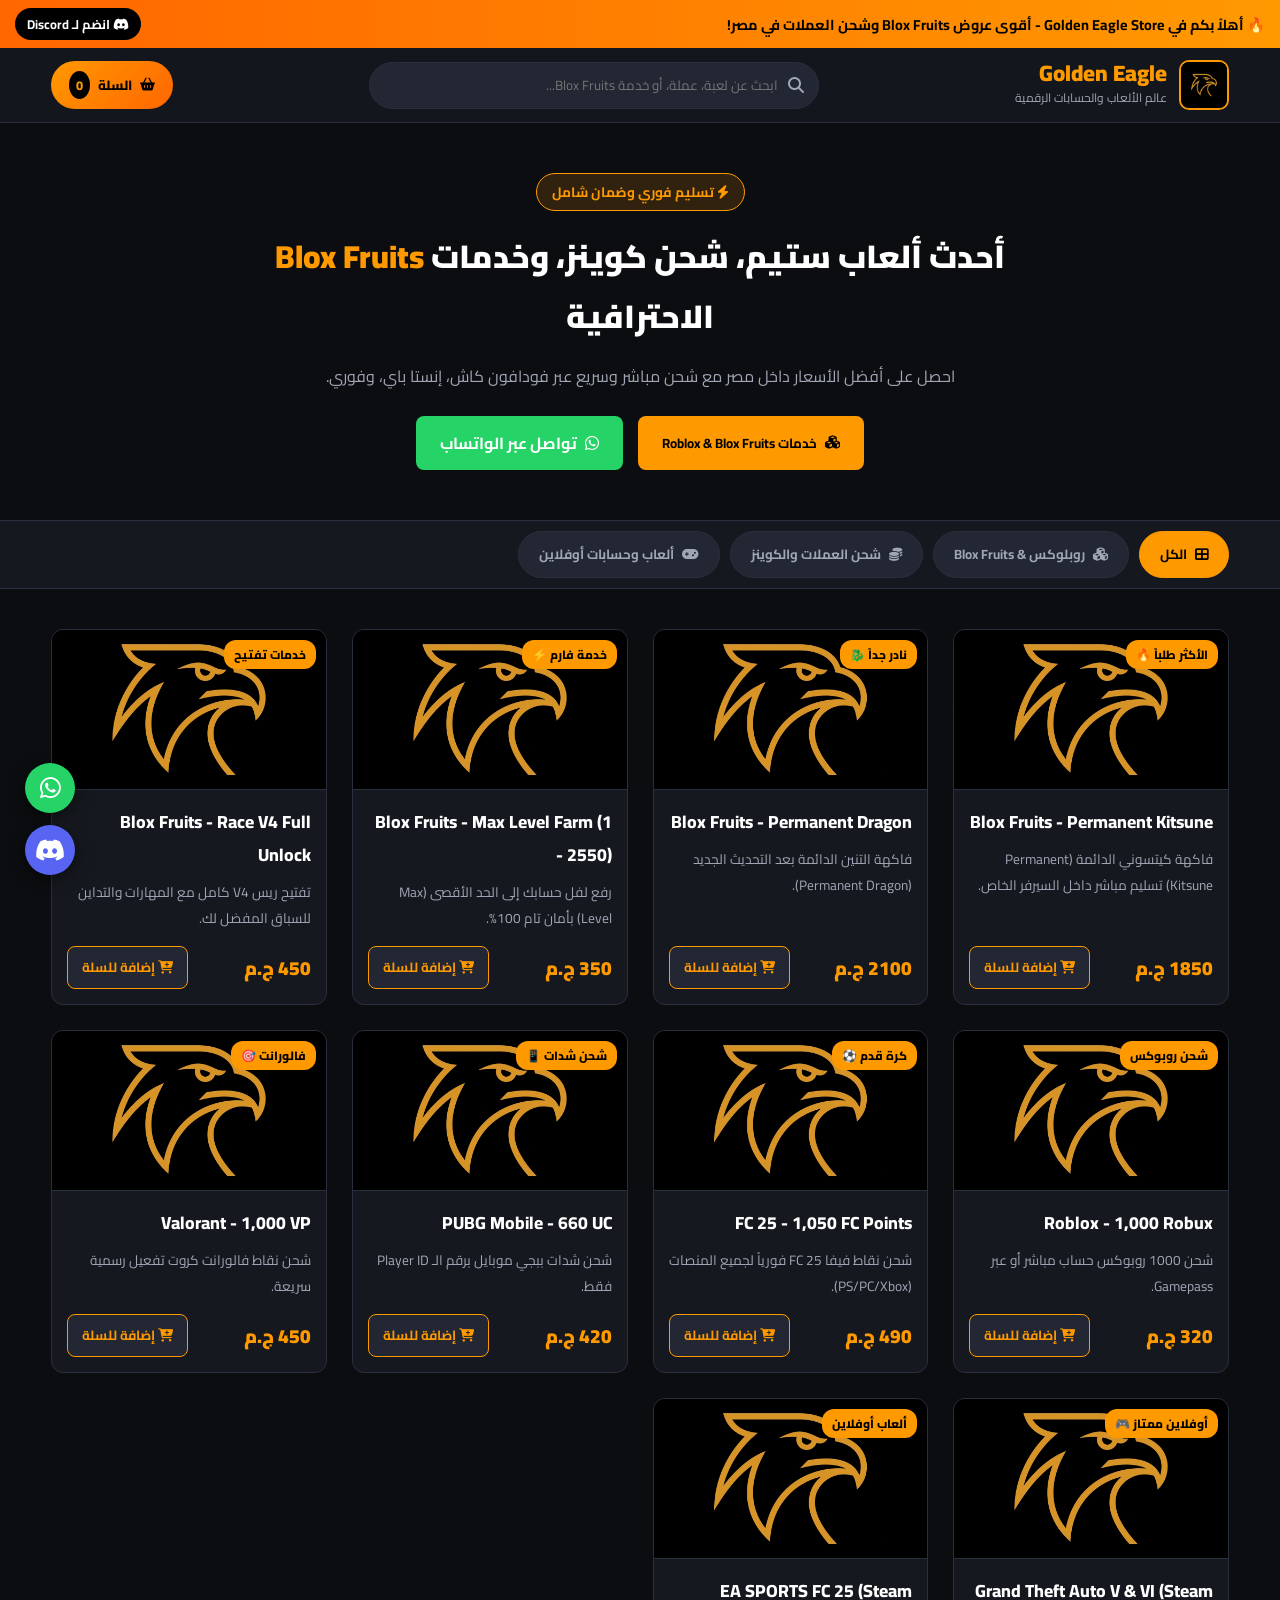
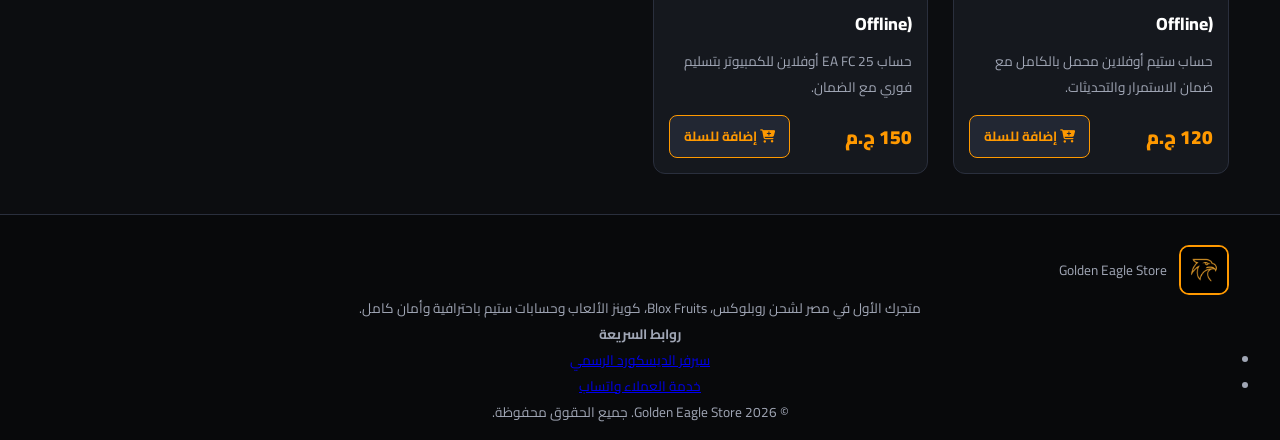
<file: index.html>
<!DOCTYPE html>
<html lang="ar" dir="rtl">
<head>
  <meta charset="UTF-8">
  <meta name="viewport" content="width=device-width, initial-scale=1.0">
  <title>Golden Eagle Store | عالم الألعاب والحسابات الرقمية</title>
  
  <!-- PWA Manifest & Icons -->
  <link rel="manifest" href="manifest.json">
  <link rel="icon" type="image/jpeg" href="image/logo.jpg">
  <link rel="apple-touch-icon" href="image/app-icon-180.jpg">
  <meta name="theme-color" content="#ff9900">

  <!-- Google Fonts & FontAwesome -->
  <link rel="preconnect" href="https://fonts.googleapis.com">
  <link rel="preconnect" href="https://fonts.gstatic.com" crossorigin>
  <link href="https://fonts.googleapis.com/css2?family=Cairo:wght@400;600;700;900&display=swap" rel="stylesheet">
  <link rel="stylesheet" href="https://cdnjs.cloudflare.com/ajax/libs/font-awesome/6.4.0/css/all.min.css">
  <link rel="stylesheet" href="style.css">
</head>
<body>

  <!-- Top Announcement Bar -->
  <div class="announcement-bar">
    <span>🔥 أهلاً بكم في Golden Eagle Store - أقوى عروض Blox Fruits وشحن العملات في مصر!</span>
    <a href="https://discord.gg/eV38XtmmJc" target="_blank" class="discord-top-btn">
      <i class="fab fa-discord"></i> انضم لـ Discord
    </a>
  </div>

  <!-- Navbar Header -->
  <header class="main-header">
    <div class="container header-container">
      <div class="brand">
        <img src="image/logo.jpg" alt="Golden Eagle Logo" class="brand-logo">
        <div class="brand-text">
          <h1>Golden Eagle</h1>
          <p>عالم الألعاب والحسابات الرقمية</p>
        </div>
      </div>

      <div class="search-box">
        <i class="fas fa-search search-icon"></i>
        <input type="text" id="searchInput" placeholder="ابحث عن لعبة، عملة، أو خدمة Blox Fruits...">
      </div>

      <div class="header-actions">
        <button class="cart-trigger-btn" onclick="toggleCartModal()">
          <i class="fas fa-shopping-basket"></i>
          <span class="cart-title">السلة</span>
          <span class="cart-badge" id="cartBadge">0</span>
        </button>
      </div>
    </div>
  </header>

  <!-- Hero Section Banner -->
  <section class="hero-banner">
    <div class="container hero-content">
      <div class="hero-text">
        <span class="hero-badge"><i class="fas fa-bolt"></i> تسليم فوري وضمان شامل</span>
        <h2>أحدث ألعاب ستيم، شحن كوينز، وخدمات <span>Blox Fruits</span> الاحترافية</h2>
        <p>احصل على أفضل الأسعار داخل مصر مع شحن مباشر وسريع عبر فودافون كاش، إنستا باي، وفوري.</p>
        <div class="hero-btns">
          <button class="btn btn-primary" onclick="switchTab('roblox')">
            <i class="fas fa-cubes"></i> خدمات Roblox & Blox Fruits
          </button>
          <a href="https://wa.me/201033139050" target="_blank" class="btn btn-whatsapp">
            <i class="fab fa-whatsapp"></i> تواصل عبر الواتساب
          </a>
        </div>
      </div>
    </div>
  </section>

  <!-- Navigation Tabs -->
  <nav class="tabs-nav">
    <div class="container tabs-container">
      <button class="tab-btn active" onclick="switchTab('all')">
        <i class="fas fa-th-large"></i> الكل
      </button>
      <button class="tab-btn" onclick="switchTab('roblox')">
        <i class="fas fa-cubes"></i> روبلوكس & Blox Fruits
      </button>
      <button class="tab-btn" onclick="switchTab('coins')">
        <i class="fas fa-coins"></i> شحن العملات والكوينز
      </button>
      <button class="tab-btn" onclick="switchTab('games')">
        <i class="fas fa-gamepad"></i> ألعاب وحسابات أوفلاين
      </button>
    </div>
  </nav>

  <!-- Main Store Content -->
  <main class="container main-content">
    <div class="products-grid" id="productsContainer">
      <!-- Products generated dynamically via script.js -->
    </div>
  </main>

  <!-- Floating Buttons -->
  <div class="floating-actions">
    <a href="https://wa.me/201033139050" target="_blank" class="float-btn float-wa" title="تواصل واتساب">
      <i class="fab fa-whatsapp"></i>
    </a>
    <a href="https://discord.gg/eV38XtmmJc" target="_blank" class="float-btn float-discord" title="سيرفر الديسكورد">
      <i class="fab fa-discord"></i>
    </a>
  </div>

  <!-- Cart Modal Drawer -->
  <div class="cart-modal-overlay" id="cartModal">
    <div class="cart-modal">
      <div class="cart-modal-header">
        <h3><i class="fas fa-shopping-cart"></i> سلة الشراء - Golden Eagle Store</h3>
        <button class="close-modal-btn" onclick="toggleCartModal()">&times;</button>
      </div>
      <div class="cart-modal-body">
        <div class="cart-items-list" id="cartItemsList">
          <!-- Cart items go here -->
        </div>

        <div class="cart-checkout-form">
          <h4><i class="fas fa-user-edit"></i> بيانات إتمام الطلب</h4>
          <div class="form-group">
            <label>اسم العميل:</label>
            <input type="text" id="custName" placeholder="أدخل اسمك بالكامل">
          </div>
          <div class="form-group">
            <label>رقم الهاتف:</label>
            <input type="tel" id="custPhone" placeholder="أدخل رقم هاتفك">
          </div>
          <div class="form-group">
            <label>طريقة الدفع:</label>
            <select id="custPayment">
              <option value="Vodafone Cash">فودافون كاش (Vodafone Cash)</option>
              <option value="InstaPay">إنستا باي (InstaPay)</option>
              <option value="Fawry">فوري (Fawry)</option>
              <option value="Other Wallet">محفظة إلكترونية أخرى</option>
            </select>
          </div>
        </div>

        <div class="cart-total-summary">
          <span>الإجمالي الكلي:</span>
          <span class="total-price-val" id="cartTotalVal">0 ج.م</span>
        </div>
      </div>
      <div class="cart-modal-footer">
        <button class="btn btn-whatsapp-submit" onclick="sendOrderWhatsApp()">
          <i class="fab fa-whatsapp"></i> إرسال الطلب فوراً عبر الواتساب
        </button>
      </div>
    </div>
  </div>

  <!-- Footer -->
  <footer class="main-footer">
    <div class="container footer-container">
      <div class="footer-info">
        <div class="brand">
          <img src="image/logo.jpg" alt="Golden Eagle Logo" class="brand-logo">
          <span>Golden Eagle Store</span>
        </div>
        <p>متجرك الأول في مصر لشحن روبلوكس، Blox Fruits، كوينز الألعاب وحسابات ستيم باحترافية وأمان كامل.</p>
      </div>
      <div class="footer-links">
        <h4>روابط السريعة</h4>
        <ul>
          <li><a href="https://discord.gg/eV38XtmmJc" target="_blank">سيرفر الديسكورد الرسمي</a></li>
          <li><a href="https://wa.me/201033139050" target="_blank">خدمة العملاء واتساب</a></li>
        </ul>
      </div>
    </div>
    <div class="footer-bottom">
      <p>© 2026 Golden Eagle Store. جميع الحقوق محفوظة.</p>
    </div>
  </footer>

  <script src="script.js"></script>
</body>
</html>
</file>
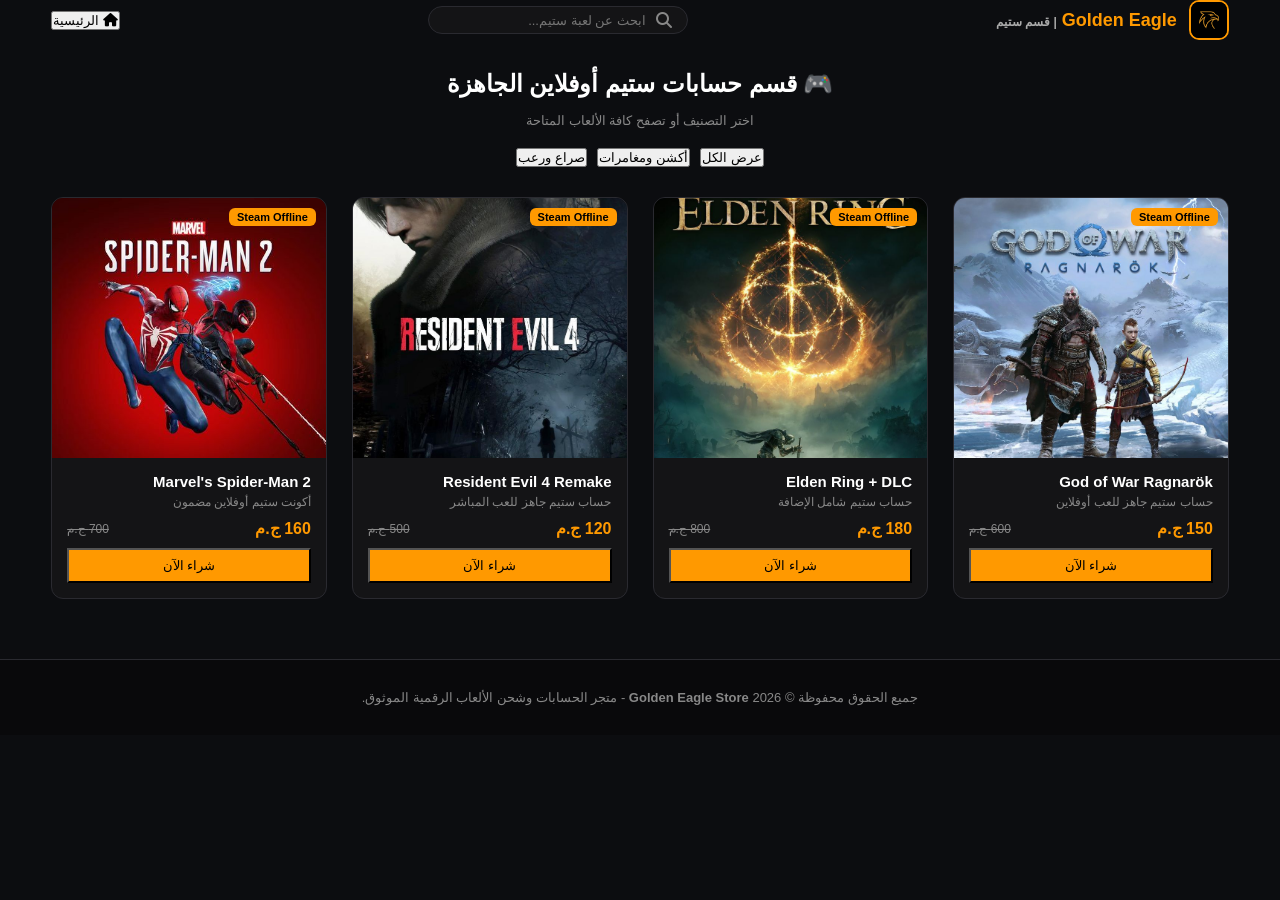
<file: steam.html>
<!DOCTYPE html>
<html lang="ar" dir="rtl">
<head>
  <meta charset="UTF-8">
  <meta name="viewport" content="width=device-width, initial-scale=1.0">
  <title>حسابات ستيم أوفلاين | Golden Eagle Store</title>
  <link rel="icon" href="image/logo.jpg" type="image/jpeg">
  <link rel="stylesheet" href="style.css">
  <link rel="stylesheet" href="https://cdnjs.cloudflare.com/ajax/libs/font-awesome/6.4.0/css/all.min.css">
</head>
<body>

<header class="header">
  <div class="container header-container">
    <div class="logo" style="display: flex; align-items: center; gap: 12px; cursor: pointer;" onclick="window.location.href='index.html'">
      <img src="image/logo.jpg" alt="Logo" style="width: 40px; height: 40px; border-radius: 10px; border: 2px solid var(--primary); object-fit: cover;">
      <h1 style="font-size: 18px; color: var(--primary);">Golden Eagle <span style="font-size: 12px; color: #aaa;">| قسم ستيم</span></h1>
    </div>
    
    <!-- شريط البحث الفوري داخل القسم -->
    <div class="search-bar" style="display: flex; align-items: center; background: #141416; border: 1px solid #2a2a30; border-radius: 25px; padding: 5px 15px; width: 260px;">
      <i class="fas fa-search" style="color: #888; margin-left: 10px;"></i>
      <input type="text" id="searchInput" onkeyup="searchProducts()" placeholder="ابحث عن لعبة ستيم..." style="background: transparent; border: none; outline: none; color: white; width: 100%; font-size: 13px;">
    </div>

    <button class="btn-secondary" onclick="window.location.href='index.html'"><i class="fas fa-home"></i> الرئيسية</button>
  </div>
</header>

<!-- أزرار الفلترة (Filter Buttons) -->
<div class="container" style="margin-top: 30px; text-align: center;">
  <h2 style="color: var(--secondary); margin-bottom: 15px;">🎮 قسم حسابات ستيم أوفلاين الجاهزة</h2>
  <p style="color: #888; font-size: 13px; margin-bottom: 20px;">اختر التصنيف أو تصفح كافة الألعاب المتاحة</p>
  
  <div style="display: flex; justify-content: center; gap: 10px; flex-wrap: wrap; margin-bottom: 30px;">
    <button class="btn-secondary" onclick="filterCategory('all')">عرض الكل</button>
    <button class="btn-secondary" onclick="filterCategory('action')">أكشن ومغامرات</button>
    <button class="btn-secondary" onclick="filterCategory('rpg')">صراع ورعب</button>
  </div>
</div>

<!-- قائمة الألعاب والمنتجات داخل القسم -->
<section class="container" style="margin-bottom: 60px;">
  <div class="games-grid" style="display: grid; grid-template-columns: repeat(auto-fill, minmax(240px, 1fr)); gap: 25px;">

    <!-- منتج 1 -->
    <div class="game-card" data-category="action" style="background: #141416; border: 1px solid #2a2a30; border-radius: 12px; overflow: hidden;">
      <div style="position: relative; height: 260px;">
        <img src="image/god-of-war-ragnarok.jpg" alt="God of War" style="width: 100%; height: 100%; object-fit: cover;">
        <span style="position: absolute; top: 10px; right: 10px; background: var(--primary); color: #000; padding: 3px 8px; border-radius: 6px; font-size: 11px; font-weight: bold;">Steam Offline</span>
      </div>
      <div style="padding: 15px;">
        <h4 style="font-size: 15px; color: #fff;">God of War Ragnarök</h4>
        <p style="color: #888; font-size: 12px; margin: 5px 0;">حساب ستيم جاهز للعب أوفلاين</p>
        <div style="display: flex; justify-content: space-between; align-items: center; margin: 10px 0;">
          <span style="color: var(--primary); font-weight: 800;">150 ج.م</span>
          <span style="color: #888; text-decoration: line-through; font-size: 12px;">600 ج.م</span>
        </div>
        <button class="btn-primary" style="width: 100%; padding: 8px; font-size: 13px;" onclick="openOrderModal('God of War Ragnarök', '150 ج.م')">شراء الآن</button>
      </div>
    </div>

    <!-- منتج 2 -->
    <div class="game-card" data-category="rpg" style="background: #141416; border: 1px solid #2a2a30; border-radius: 12px; overflow: hidden;">
      <div style="position: relative; height: 260px;">
        <img src="image/elden-ring-shadow-of-the-erdtree.jpg" alt="Elden Ring" style="width: 100%; height: 100%; object-fit: cover;">
        <span style="position: absolute; top: 10px; right: 10px; background: var(--primary); color: #000; padding: 3px 8px; border-radius: 6px; font-size: 11px; font-weight: bold;">Steam Offline</span>
      </div>
      <div style="padding: 15px;">
        <h4 style="font-size: 15px; color: #fff;">Elden Ring + DLC</h4>
        <p style="color: #888; font-size: 12px; margin: 5px 0;">حساب ستيم شامل الإضافة</p>
        <div style="display: flex; justify-content: space-between; align-items: center; margin: 10px 0;">
          <span style="color: var(--primary); font-weight: 800;">180 ج.م</span>
          <span style="color: #888; text-decoration: line-through; font-size: 12px;">800 ج.م</span>
        </div>
        <button class="btn-primary" style="width: 100%; padding: 8px; font-size: 13px;" onclick="openOrderModal('Elden Ring + DLC', '180 ج.م')">شراء الآن</button>
      </div>
    </div>

    <!-- منتج 3 -->
    <div class="game-card" data-category="rpg" style="background: #141416; border: 1px solid #2a2a30; border-radius: 12px; overflow: hidden;">
      <div style="position: relative; height: 260px;">
        <img src="image/resident-evil-4-remake.jpg" alt="Resident Evil 4" style="width: 100%; height: 100%; object-fit: cover;">
        <span style="position: absolute; top: 10px; right: 10px; background: var(--primary); color: #000; padding: 3px 8px; border-radius: 6px; font-size: 11px; font-weight: bold;">Steam Offline</span>
      </div>
      <div style="padding: 15px;">
        <h4 style="font-size: 15px; color: #fff;">Resident Evil 4 Remake</h4>
        <p style="color: #888; font-size: 12px; margin: 5px 0;">حساب ستيم جاهز للعب المباشر</p>
        <div style="display: flex; justify-content: space-between; align-items: center; margin: 10px 0;">
          <span style="color: var(--primary); font-weight: 800;">120 ج.م</span>
          <span style="color: #888; text-decoration: line-through; font-size: 12px;">500 ج.م</span>
        </div>
        <button class="btn-primary" style="width: 100%; padding: 8px; font-size: 13px;" onclick="openOrderModal('Resident Evil 4 Remake', '120 ج.م')">شراء الآن</button>
      </div>
    </div>

    <!-- منتج 4 -->
    <div class="game-card" data-category="action" style="background: #141416; border: 1px solid #2a2a30; border-radius: 12px; overflow: hidden;">
      <div style="position: relative; height: 260px;">
        <img src="image/marvels-spider-man-2.jpg" alt="Spider-Man 2" style="width: 100%; height: 100%; object-fit: cover;">
        <span style="position: absolute; top: 10px; right: 10px; background: var(--primary); color: #000; padding: 3px 8px; border-radius: 6px; font-size: 11px; font-weight: bold;">Steam Offline</span>
      </div>
      <div style="padding: 15px;">
        <h4 style="font-size: 15px; color: #fff;">Marvel's Spider-Man 2</h4>
        <p style="color: #888; font-size: 12px; margin: 5px 0;">أكونت ستيم أوفلاين مضمون</p>
        <div style="display: flex; justify-content: space-between; align-items: center; margin: 10px 0;">
          <span style="color: var(--primary); font-weight: 800;">160 ج.م</span>
          <span style="color: #888; text-decoration: line-through; font-size: 12px;">700 ج.م</span>
        </div>
        <button class="btn-primary" style="width: 100%; padding: 8px; font-size: 13px;" onclick="openOrderModal('Marvel\'s Spider-Man 2', '160 ج.م')">شراء الآن</button>
      </div>
    </div>

  </div>
</section>

<!-- Footer -->
<footer style="background: #09090b; border-top: 1px solid #2a2a30; padding: 30px 0; text-align: center; color: #888; font-size: 13px;">
  <p>جميع الحقوق محفوظة © 2026 <strong>Golden Eagle Store</strong> - متجر الحسابات وشحن الألعاب الرقمية الموثوق.</p>
</footer>

<!-- نافذة اختيار الشراء (WhatsApp / Discord) -->
<div class="login-modal" id="orderModal" style="display: none; position: fixed; inset: 0; background: rgba(0,0,0,0.85); justify-content: center; align-items: center; z-index: 1000;">
  <div class="login-box" style="background: #141416; border: 1px solid var(--primary); padding: 25px; border-radius: 15px; width: 340px; text-align: center;">
    <h3 style="color: var(--secondary); margin-bottom: 10px;">اختر طريقة التواصل للطلب</h3>
    <p id="selectedItemTitle" style="color: #fff; font-weight: bold; margin-bottom: 5px;"></p>
    <p id="selectedItemPrice" style="color: var(--primary); font-weight: bold; margin-bottom: 20px;"></p>
    
    <button onclick="sendToWhatsApp()" class="btn-primary" style="width: 100%; padding: 12px; margin-bottom: 10px; border-radius: 8px; background: #25D366; color: #fff; border: none; font-weight: bold; cursor: pointer; display: flex; align-items: center; justify-content: center; gap: 8px;">
      <i class="fab fa-whatsapp" style="font-size: 18px;"></i> طلب عبر واتساب
    </button>
    
    <button onclick="sendToDiscord()" class="btn-primary" style="width: 100%; padding: 12px; margin-bottom: 15px; border-radius: 8px; background: #5865F2; color: #fff; border: none; font-weight: bold; cursor: pointer; display: flex; align-items: center; justify-content: center; gap: 8px;">
      <i class="fab fa-discord" style="font-size: 18px;"></i> طلب عبر ديسكورد
    </button>

    <button onclick="closeOrderModal()" style="width: 100%; background: transparent; border: 1px solid #555; color: #aaa; padding: 8px; border-radius: 8px; cursor: pointer;">إغلاق</button>
  </div>
</div>

<script src="script.js"></script>
</body>
</html>
</file>
<file: style.css>
/* ========================================================
   🦅 Golden Eagle Store - Clean & Fixed Theme Style
   ======================================================== */

:root {
  --bg-main: #0c0d10;
  --bg-card: #15181e;
  --bg-element: #222733;
  --primary: #ff9900;
  --primary-hover: #e68a00;
  --primary-glow: rgba(255, 153, 0, 0.35);
  --accent: #ff6600;
  --text-main: #ffffff;
  --text-muted: #a0a6b5;
  --border-color: #2a2f3d;
  --radius: 12px;
  --transition: all 0.3s ease;
}

* {
  box-sizing: border-box;
  margin: 0;
  padding: 0;
  font-family: 'Cairo', sans-serif;
}

body {
  background-color: var(--bg-main);
  color: var(--text-main);
  direction: rtl;
  overflow-x: hidden;
}

.container {
  width: 92%;
  max-width: 1240px;
  margin: 0 auto;
}

.announcement-bar {
  background: linear-gradient(90deg, #ff6600, #ff9900);
  color: #000;
  font-weight: 700;
  padding: 8px 15px;
  text-align: center;
  font-size: 0.9rem;
  display: flex;
  justify-content: space-between;
  align-items: center;
}

.discord-top-btn {
  background: #000;
  color: #fff;
  padding: 4px 12px;
  border-radius: 20px;
  text-decoration: none;
  font-size: 0.8rem;
}

.main-header {
  background-color: rgba(21, 24, 30, 0.95);
  border-bottom: 1px solid var(--border-color);
  position: sticky;
  top: 0;
  z-index: 100;
  padding: 12px 0;
}

.header-container {
  display: flex;
  align-items: center;
  justify-content: space-between;
  gap: 15px;
}

.brand {
  display: flex;
  align-items: center;
  gap: 12px;
}

.brand-logo {
  width: 50px;
  height: 50px;
  border-radius: 10px;
  border: 2px solid var(--primary);
  object-fit: cover;
}

.brand-text h1 {
  font-size: 1.4rem;
  font-weight: 900;
  color: var(--primary);
  line-height: 1.1;
}

.brand-text p {
  font-size: 0.75rem;
  color: var(--text-muted);
}

.search-box {
  position: relative;
  flex: 1;
  max-width: 450px;
}

.search-box input {
  width: 100%;
  padding: 10px 40px 10px 15px;
  background-color: var(--bg-element);
  border: 1px solid var(--border-color);
  border-radius: 25px;
  color: #fff;
  outline: none;
}

.search-icon {
  position: absolute;
  right: 15px;
  top: 50%;
  transform: translateY(-50%);
  color: var(--text-muted);
}

.cart-trigger-btn {
  background: linear-gradient(135deg, var(--primary), var(--accent));
  border: none;
  color: #000;
  font-weight: 800;
  padding: 10px 18px;
  border-radius: 25px;
  cursor: pointer;
  display: flex;
  align-items: center;
  gap: 8px;
}

.cart-badge {
  background: #000;
  color: var(--primary);
  border-radius: 50%;
  padding: 2px 7px;
  font-size: 0.8rem;
}

.hero-banner {
  background: linear-gradient(rgba(12, 13, 16, 0.9), rgba(12, 13, 16, 0.95));
  padding: 50px 0;
  border-bottom: 1px solid var(--border-color);
  text-align: center;
}

.hero-content {
  max-width: 800px;
  margin: 0 auto;
}

.hero-badge {
  display: inline-block;
  background: rgba(255, 153, 0, 0.15);
  color: var(--primary);
  border: 1px solid var(--primary);
  padding: 5px 15px;
  border-radius: 20px;
  font-size: 0.85rem;
  font-weight: 700;
  margin-bottom: 15px;
}

.hero-text h2 {
  font-size: 2rem;
  font-weight: 900;
  margin-bottom: 15px;
}

.hero-text h2 span {
  color: var(--primary);
}

.hero-text p {
  color: var(--text-muted);
  font-size: 1rem;
  margin-bottom: 25px;
}

.hero-btns {
  display: flex;
  justify-content: center;
  gap: 15px;
  flex-wrap: wrap;
}

.btn {
  padding: 12px 24px;
  border-radius: 8px;
  font-weight: 700;
  cursor: pointer;
  border: none;
  text-decoration: none;
  display: inline-flex;
  align-items: center;
  gap: 8px;
}

.btn-primary {
  background-color: var(--primary);
  color: #000;
}

.btn-whatsapp {
  background-color: #25d366;
  color: #fff;
}

.tabs-nav {
  background-color: var(--bg-card);
  border-bottom: 1px solid var(--border-color);
  padding: 10px 0;
}

.tabs-container {
  display: flex;
  gap: 10px;
  overflow-x: auto;
  white-space: nowrap;
}

.tab-btn {
  background: var(--bg-element);
  border: 1px solid var(--border-color);
  color: var(--text-muted);
  padding: 10px 20px;
  border-radius: 25px;
  font-weight: 700;
  cursor: pointer;
  display: flex;
  align-items: center;
  gap: 8px;
}

.tab-btn.active, .tab-btn:hover {
  background: var(--primary);
  color: #000;
  border-color: var(--primary);
}

.main-content {
  padding: 40px 0;
}

.products-grid {
  display: grid;
  grid-template-columns: repeat(auto-fill, minmax(260px, 1fr));
  gap: 25px;
}

.product-card {
  background-color: var(--bg-card);
  border: 1px solid var(--border-color);
  border-radius: var(--radius);
  overflow: hidden;
  display: flex;
  flex-direction: column;
  position: relative;
}

.card-badge {
  position: absolute;
  top: 10px;
  right: 10px;
  background: var(--primary);
  color: #000;
  font-weight: 800;
  font-size: 0.75rem;
  padding: 3px 10px;
  border-radius: 12px;
  z-index: 2;
}

.product-img {
  width: 100%;
  height: 160px;
  object-fit: cover;
  border-bottom: 1px solid var(--border-color);
}

.product-info {
  padding: 15px;
  display: flex;
  flex-direction: column;
  flex: 1;
}

.product-title {
  font-size: 1.1rem;
  font-weight: 800;
  margin-bottom: 8px;
  color: #fff;
}

.product-desc {
  font-size: 0.85rem;
  color: var(--text-muted);
  margin-bottom: 15px;
  flex: 1;
}

.product-bottom {
  display: flex;
  align-items: center;
  justify-content: space-between;
  margin-top: auto;
}

.product-price {
  font-size: 1.2rem;
  font-weight: 900;
  color: var(--primary);
}

.add-btn {
  background: var(--bg-element);
  color: var(--primary);
  border: 1px solid var(--primary);
  padding: 8px 14px;
  border-radius: 8px;
  font-weight: 700;
  cursor: pointer;
}

.add-btn:hover {
  background: var(--primary);
  color: #000;
}

.floating-actions {
  position: fixed;
  bottom: 25px;
  left: 25px;
  display: flex;
  flex-direction: column;
  gap: 12px;
  z-index: 90;
}

.float-btn {
  width: 50px;
  height: 50px;
  border-radius: 50%;
  display: flex;
  align-items: center;
  justify-content: center;
  color: #fff;
  font-size: 1.5rem;
  text-decoration: none;
  box-shadow: 0 4px 15px rgba(0,0,0,0.5);
}

.float-wa { background-color: #25d366; }
.float-discord { background-color: #5865F2; }

.cart-modal-overlay {
  position: fixed;
  top: 0; left: 0; width: 100%; height: 100%;
  background: rgba(0,0,0,0.85);
  display: none;
  justify-content: center;
  align-items: center;
  z-index: 1000;
}

.cart-modal-overlay.active { display: flex; }

.cart-modal {
  background: var(--bg-card);
  width: 90%;
  max-width: 520px;
  border-radius: var(--radius);
  border: 1px solid var(--primary);
  overflow: hidden;
  max-height: 90vh;
  display: flex;
  flex-direction: column;
}

.cart-modal-header {
  padding: 15px;
  background: var(--bg-element);
  display: flex;
  justify-content: space-between;
  align-items: center;
  border-bottom: 1px solid var(--border-color);
}

.cart-modal-header h3 { color: var(--primary); font-size: 1.1rem; }
.close-modal-btn { background: none; border: none; color: #fff; font-size: 1.5rem; cursor: pointer; }

.cart-modal-body { padding: 15px; overflow-y: auto; flex: 1; }
.cart-item {
  display: flex;
  justify-content: space-between;
  align-items: center;
  padding: 10px 0;
  border-bottom: 1px solid var(--border-color);
}
.cart-item-title { font-weight: 700; font-size: 0.95rem; }
.cart-item-price { color: var(--primary); font-weight: 800; }
.remove-item-btn { color: #ff4d4d; background: none; border: none; cursor: pointer; margin-left: 10px; }

.cart-checkout-form { margin-top: 20px; border-top: 1px dashed var(--border-color); padding-top: 15px; }
.cart-checkout-form h4 { color: var(--primary); margin-bottom: 12px; font-size: 0.95rem; }
.form-group { margin-bottom: 12px; }
.form-group label { display: block; font-size: 0.85rem; color: var(--text-muted); margin-bottom: 5px; }
.form-group input, .form-group select {
  width: 100%; padding: 8px 12px; background: var(--bg-element); border: 1px solid var(--border-color);
  color: #fff; border-radius: 6px; outline: none;
}
.cart-total-summary {
  display: flex; justify-content: space-between; align-items: center;
  font-size: 1.2rem; font-weight: 900; margin-top: 15px; padding-top: 10px; border-top: 2px solid var(--border-color);
}
.total-price-val { color: var(--primary); }

.cart-modal-footer { padding: 15px; background: var(--bg-element); }
.btn-whatsapp-submit {
  width: 100%; background: #25d366; color: #fff; font-size: 1.05rem; padding: 12px;
  border: none; border-radius: 8px; font-weight: 800; cursor: pointer; display: flex; justify-content: center; align-items: center; gap: 8px;
}

.main-footer {
  background-color: #08090b;
  border-top: 1px solid var(--border-color);
  padding: 30px 0 15px;
  text-align: center;
  color: var(--text-muted);
  font-size: 0.85rem;
}
</file>
